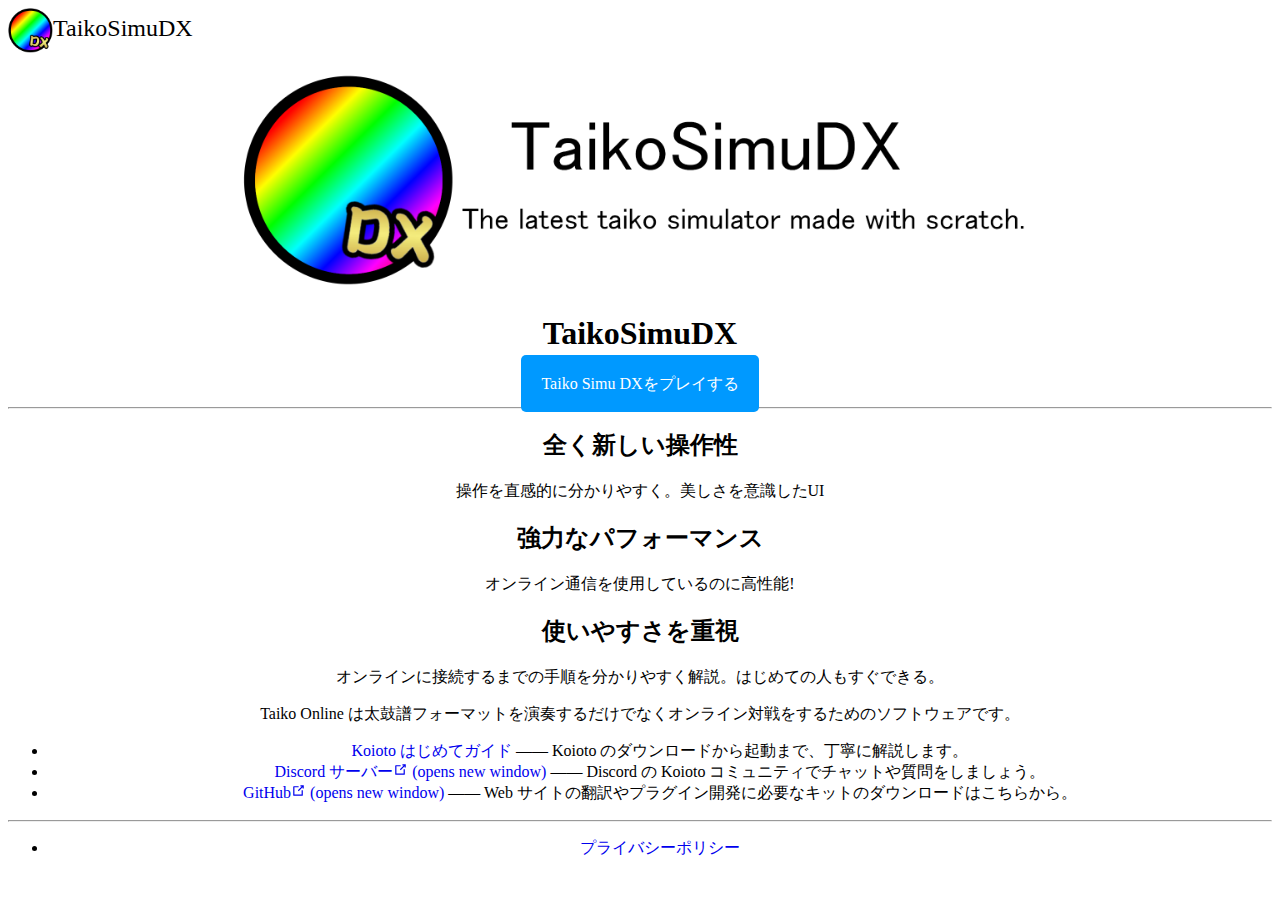
<file: index.html>
<!DOCTYPE html>
<html lang="ja">
  <head>
    <meta charset="utf-8" />
    <meta http-equiv="X-UA-Compatible" content="IE=edge" />
    <meta name="viewport" content="width=device-width, initial-scale=1" />

    <link rel="icon" href="img/icon.png" />
    <link rel="stylesheet" href="style.css" />

    <title>Home | TaikoSimuDX</title>
  </head>

  <body>

<header class="bar">
  <a href="https://taikosimudx.github.io/" class="home">
    <img src="img/icon.png" alt="taikosimudx" class="homeimg">
    <span class="site-name"style="position:absolute; top:15px;"> TaikoSimuDX</span>
  </a>
 </header>

    <header class="main">
      <p style="text-align: center" class="icon">
      <img src="img/main.png" alt="hero">
      </p>
      <h1 style="text-align:center">TaikoSimuDX</h1> 
      
    <nav>
    <a  href="https://scratch.mit.edu/projects/467350038/" target="_blank" class="but" >Taiko Simu DXをプレイする</button></a>
    </nav>
    </header>

    <hr  />
  
    <nav class="features"><div class="feature"><h2>全く新しい操作性</h2> <p>操作を直感的に分かりやすく。美しさを意識したUI</p></div><div class="feature"><h2>強力なパフォーマンス</h2> <p>オンライン通信を使用しているのに高性能!</p></div><div class="feature"><h2>使いやすさを重視</h2> <p>オンラインに接続するまでの手順を分かりやすく解説。はじめての人もすぐできる。</p></div></div> <div class="theme-default-content custom content__default"><p>Taiko Online は太鼓譜フォーマットを演奏するだけでなくオンライン対戦をするためのソフトウェアです。</p> <ul><li><a href="https://koioto.net/guide/" class="">Koioto はじめてガイド</a> ―― Koioto のダウンロードから起動まで、丁寧に解説します。</li> <li><a href="https://discord.gg/kaF5Nc6" target="_blank" rel="noopener noreferrer">Discord サーバー<span><svg xmlns="http://www.w3.org/2000/svg" aria-hidden="true" focusable="false" x="0px" y="0px" viewBox="0 0 100 100" width="15" height="15" class="icon outbound"><path fill="currentColor" d="M18.8,85.1h56l0,0c2.2,0,4-1.8,4-4v-32h-8v28h-48v-48h28v-8h-32l0,0c-2.2,0-4,1.8-4,4v56C14.8,83.3,16.6,85.1,18.8,85.1z"></path> <polygon fill="currentColor" points="45.7,48.7 51.3,54.3 77.2,28.5 77.2,37.2 85.2,37.2 85.2,14.9 62.8,14.9 62.8,22.9 71.5,22.9"></polygon></svg> <span class="sr-only">(opens new window)</span></span></a> ―― Discord の Koioto コミュニティでチャットや質問をしましょう。</li> <li><a href="https://github.com/Koioto" target="_blank" rel="noopener noreferrer">GitHub<span><svg xmlns="http://www.w3.org/2000/svg" aria-hidden="true" focusable="false" x="0px" y="0px" viewBox="0 0 100 100" width="15" height="15" class="icon outbound"><path fill="currentColor" d="M18.8,85.1h56l0,0c2.2,0,4-1.8,4-4v-32h-8v28h-48v-48h28v-8h-32l0,0c-2.2,0-4,1.8-4,4v56C14.8,83.3,16.6,85.1,18.8,85.1z"></path> <polygon fill="currentColor" points="45.7,48.7 51.3,54.3 77.2,28.5 77.2,37.2 85.2,37.2 85.2,14.9 62.8,14.9 62.8,22.9 71.5,22.9"></polygon></svg> <span class="sr-only">(opens new window)</span></span></a> ―― Web サイトの翻訳やプラグイン開発に必要なキットのダウンロードはこちらから。</li></ul> <hr> <ul><li><a href="https://koioto.net/privacy.html" class="">プライバシーポリシー</a></li></ul></div> <!----></main></div><div class="global-ui"></div></nav>
      
  </body>
</file>
<file: style.css>
.but{
    border: 1px solid rgb(0, 153, 255);
    border-radius: 5px;
    background-color: rgb(0, 153, 255);
    padding: 20px;
    text-align: center;
    color: white;
    width: 150px;
    border-style: none;
    text-align: center;
  }

  p.icon img {
    width: 800px;
}

.description{
  color: #666666; 
}

a {
  text-decoration:none; 
}

nav { text-align : center ; }

 .main{
line-height:30px;
}

body {
  font-family: "MS Pゴシック" ;
  }

  .homeimg{
    width: 45px;
  }

  .site-name{
    font-size: 150%;
    color: black;
  }
</file>
